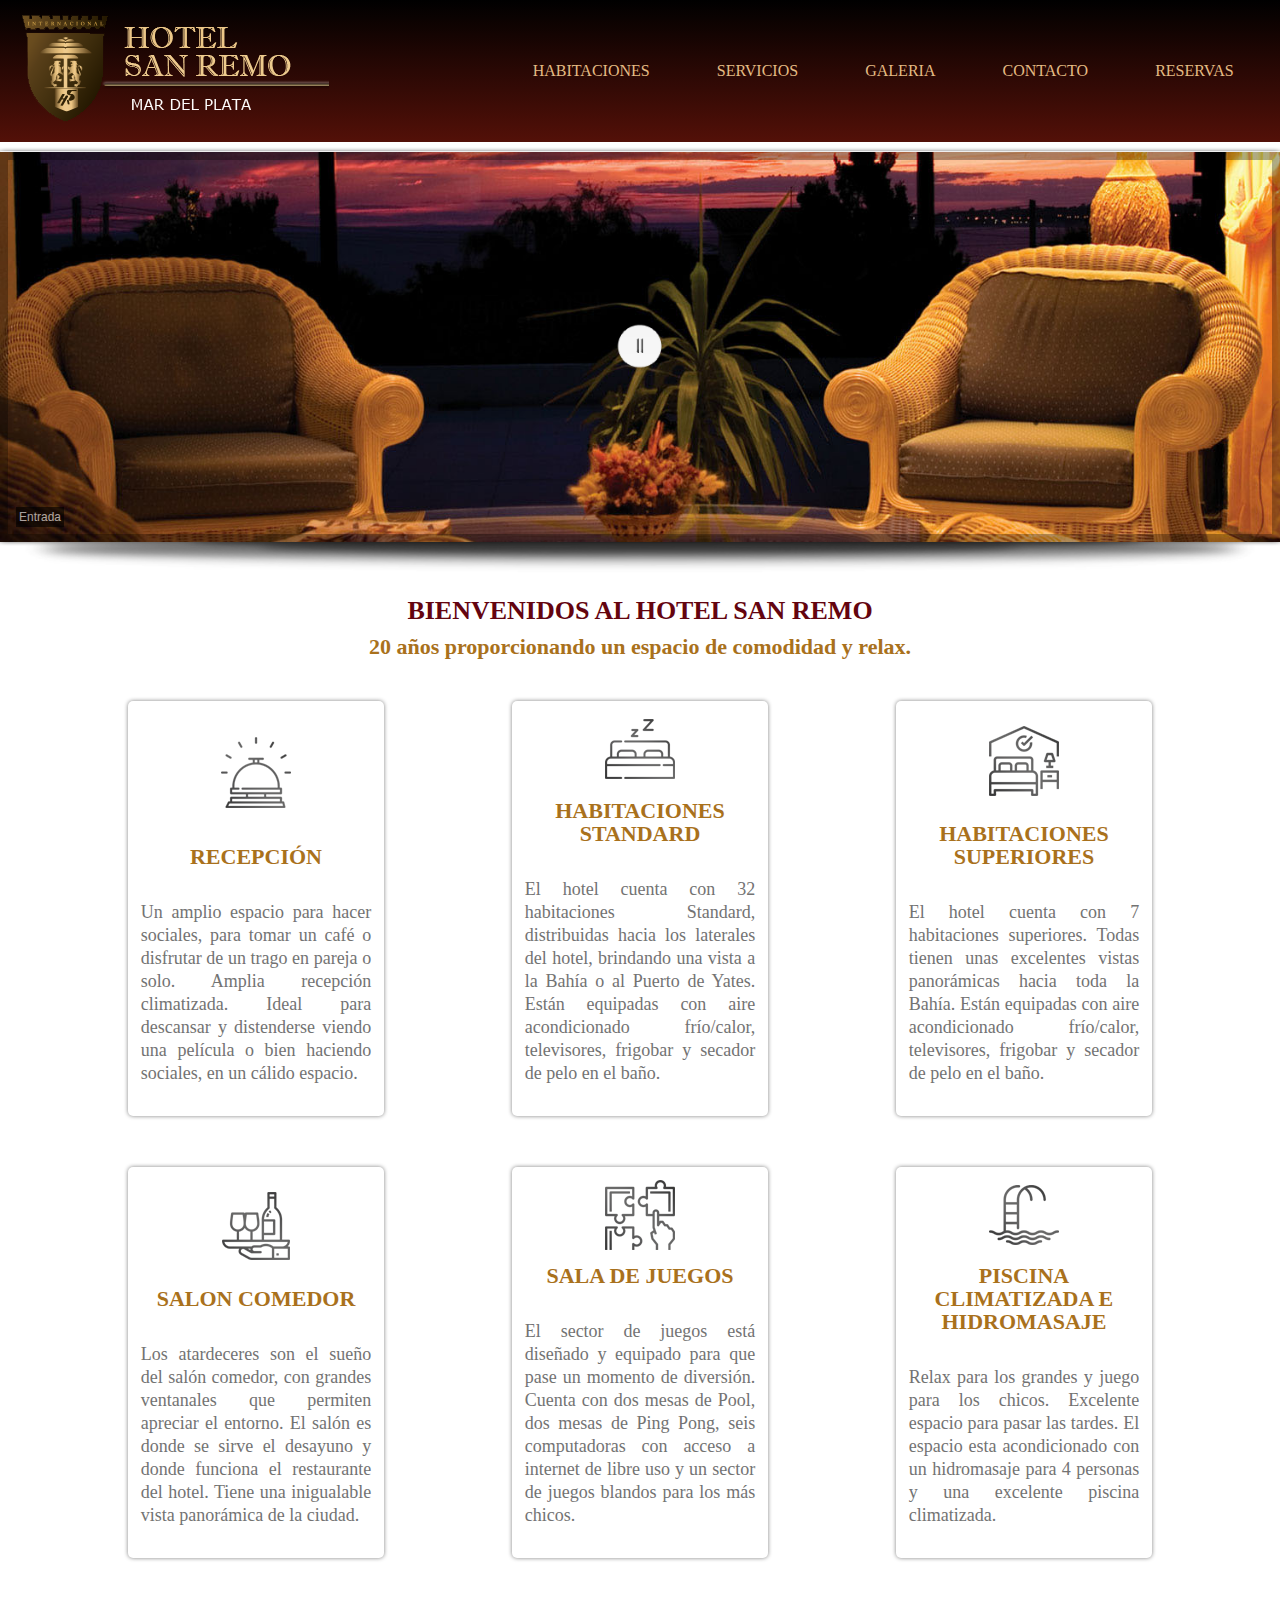
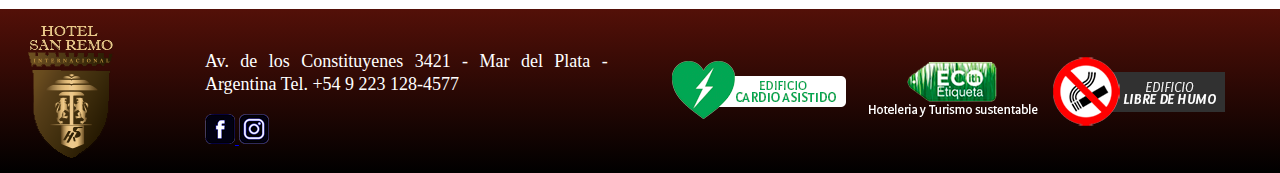
<file: index.html>
<!DOCTYPE HTML>
<html lang="es">


 <head>
  <title>HOTEL SAN REMO</title>
  <meta charset="utf-8">
  <meta name="viewport" content="width=device-width, initial-scale=1.0">
  <link href="estilos.css" rel="stylesheet" type="text/css">
  <link rel="icon" href="imagenes/favicon.ico">
 
 
	<!-- Start WOWSlider.com HEAD section --> <!-- add to the <head> of your page -->
	<link rel="stylesheet" type="text/css" href="engine0/style.css" />
	<script type="text/javascript" src="engine0/jquery.js"></script>
	<!-- End WOWSlider.com HEAD section -->
  </head>
  
  
  
 <body>
 
 
  <header>
   <div class="logohead">
    <img src="imagenes/logo.png" alt="imglogo">
   </div>
   <nav>
    <a href="habitaciones.html" title="Ver las Habitaciones">HABITACIONES</a>
    <a href="servicios.html" title="Ver los Servicios">SERVICIOS</a>
    <a href="galeria.html" title="Ir a la Galeria">GALERIA</a>
    <a href="mailto:HotelSanRemoMDQ@gmail.com" title="Mandar Mail" target="_blank">CONTACTO</a>
    <a href="reservas.html" title="Ver las Reservas">RESERVAS</a>
   </nav>
  </header>
  
  
  <main>
   <div class="div1">

	
    
	<!-- Start WOWSlider.com BODY section --> <!-- add to the <body> of your page -->
	<div id="wowslider-container0">
	<div class="ws_images"><ul>
		<li><img src="data0/images/3.jpg" alt="Entrada" title="Entrada" id="wows0_0"/></li>
		<li><img src="data0/images/1.jpg" alt="Muelle" title="Muelle" id="wows0_1"/></li>
		<li><a href="http://wowslider.net"><img src="data0/images/2.jpg" alt="css slider" title="Playa" id="wows0_2"/></a></li>
		<li><img src="data0/images/4.jpg" alt="Playa rocosa" title="Playa rocosa" id="wows0_3"/></li>
	</ul></div>
	<!--div class="ws_bullets"><div>
		<a href="#" title="Entrada"><span><img src="data0/tooltips/3.jpg" alt="Entrada"/>1</span></a>
		<a href="#" title="Muelle"><span><img src="data0/tooltips/1.jpg" alt="Muelle"/>2</span></a>
		<a href="#" title="Playa"><span><img src="data0/tooltips/2.jpg" alt="Playa"/>3</span></a>
		<a href="#" title="Playa rocosa"><span><img src="data0/tooltips/4.jpg" alt="Playa rocosa"/>4</span></a>
	</div></div--><div class="ws_script" style="position:absolute;left:-99%"><a href="http://wowslider.net">slider html</a> by WOWSlider.com v9.0</div>
	<div class="ws_shadow"></div>
	</div>	
	<script type="text/javascript" src="engine0/wowslider.js"></script>
	<script type="text/javascript" src="engine0/script.js"></script>
	<!-- End WOWSlider.com BODY section -->
	<h1 class="bienv">BIENVENIDOS AL HOTEL SAN REMO</h1>
	<h2>20 años proporcionando un espacio de comodidad y relax.</h2>
   </div>
   
   <div class="div2">
    <div class="divt">
	<img src="imagenes/iconos/recepcion.png" alt="iconorecep">
     <h1>RECEPCIÓN</h1>	
	  <p>
	 Un amplio espacio para hacer sociales, para tomar un café o disfrutar de un trago en pareja o solo. 
	 Amplia recepción climatizada. Ideal para descansar y distenderse viendo una película o bien haciendo 
	 sociales, en un cálido espacio.
	  </p>
    </div>
	
	<div class="divt">
	<img src="imagenes/iconos/hab_std.png" alt="iconhabstand">
	<h1>HABITACIONES STANDARD</h1>
	 <p>
	 El hotel cuenta con 32 habitaciones Standard, distribuidas hacia los laterales del hotel, 
	 brindando una vista a la Bahía o al Puerto de Yates. Están equipadas con aire acondicionado
	 frío/calor, televisores, frigobar y secador de pelo en el baño.
	 </p>
	</div>
	
	<div class="divt">
	<img src="imagenes/iconos/hab_sup.png" alt="iconhabsupe">
	<h1>HABITACIONES SUPERIORES</h1>
	 <p>
	El hotel cuenta con 7 habitaciones superiores. Todas tienen unas excelentes vistas
	panorámicas hacia toda la Bahía. Están equipadas con aire acondicionado frío/calor,
	televisores, frigobar y secador de pelo en el baño.
	 </p>
	</div>
   </div>
   <div class="div3">
	<div class="divt">
     <img src="imagenes/iconos/salon.png" alt="iconsaloncome">
     <h1>SALON COMEDOR</h1>	 
	  <p>
	  Los atardeceres son el sueño del salón comedor, con grandes ventanales que 
	  permiten apreciar el entorno. El salón es donde se sirve el desayuno y donde
	  funciona el restaurante del hotel. Tiene una inigualable vista panorámica de 
	  la ciudad.
	  </p>
    </div>
	
	<div class="divt">
     <img src="imagenes/iconos/juegos.png" alt="iconsaladejue">
     <h1>SALA DE JUEGOS</h1>	 
	  <p>
	  El sector de juegos está diseñado y equipado para que pase un momento de
	  diversión. Cuenta con dos mesas de Pool, dos mesas de Ping Pong, seis 
	  computadoras con acceso a internet de libre uso y un sector de juegos blandos
	  para los más chicos.
	  </p>
    </div>
	
	<div class="divt">
     <img src="imagenes/iconos/piscina.png" alt="iconpilet">
     <h1>PISCINA CLIMATIZADA E HIDROMASAJE</h1>	 
	  <p>
	  Relax para los grandes y juego para los chicos. Excelente espacio para pasar
	  las tardes. El espacio esta acondicionado con un hidromasaje para 4 personas 
	  y una excelente piscina climatizada.
	  </p>
    </div>
   </div>
   
  </main>
  
  
  
  <footer>
   <div class="divdlc">
   
   <div class="logofoot">
    <img src="imagenes/logo_footer.png" alt="logosincoso">
   </div>
   
   <div class="pfoot">
   
    <div class="ppfoot">
	<p>
    Av. de los Constituyenes 3421 - Mar del Plata - Argentina
    Tel. +54 9 223 128-4577
    </p>
	</div>
	
	
	<div class="imgpfoot">
    <a href="facebook.com" title="Ver el Facebook del Hotel" target="_blank">
     <img src="imagenes/iconos/facebook.png" alt="icofacebook">
    </a>
    <a href="instagram.com" title="Ir al Ig del Hotel" target="_blank">
     <img src="imagenes/iconos/instagram.png" alt="icoinstagram">
    </a>
	</div>
	
   </div>
   
   
   </div>
   
   
   <div class="icofoot">
    <img src="imagenes/iconos/cardio.png" alt="imgcardio">
    <img src="imagenes/iconos/eco.png" alt="imgeco">
    <img src="imagenes/iconos/libre.png" alt="imghumo">
   </div>
   
  </footer>
 </body>
</html>
</file>
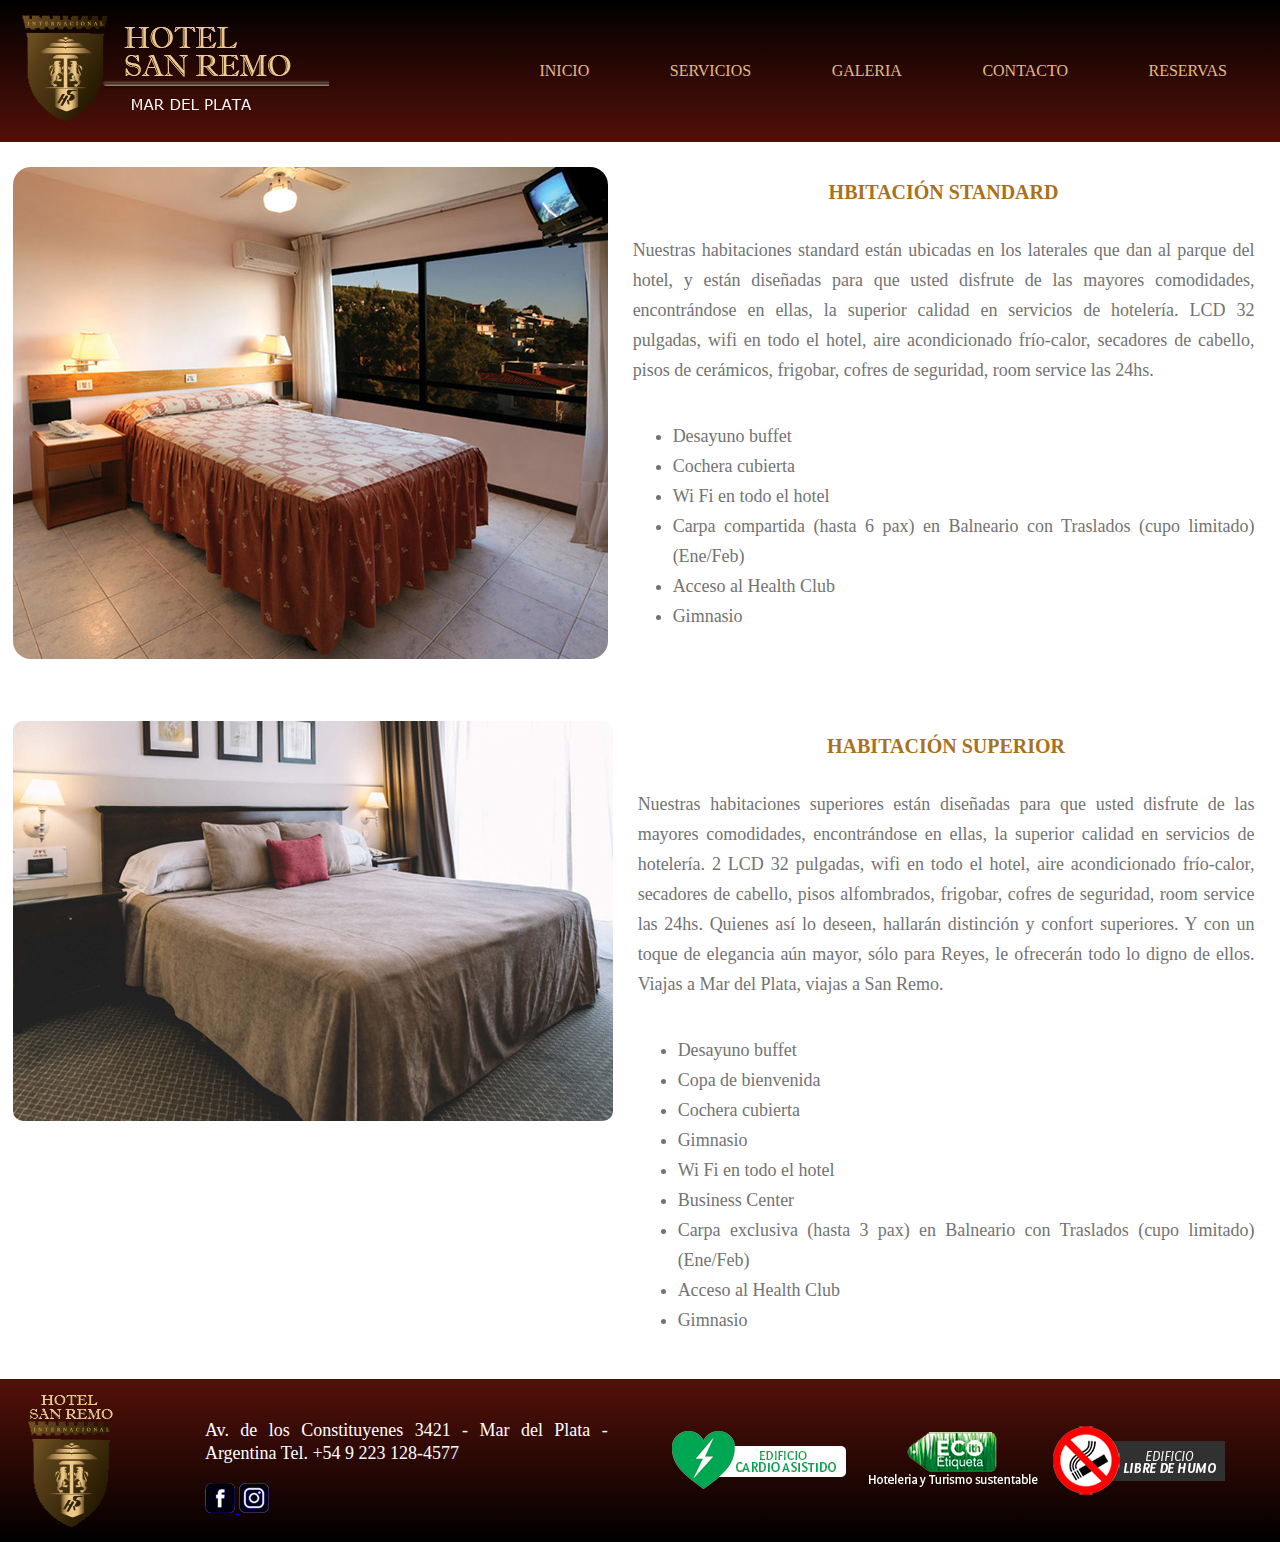
<file: habitaciones.html>
<!DOCTYPE html>
<html lang="es">
 <head>
  <title>HABITACIONES DEL HOTEL</title>
  <meta charset="utf-8">
  <meta name="viewport" content="width=device-width, initial-scale=1.0">
  <link href="estilos.css" rel="stylesheet" type="text/css">
  <link rel="icon" href="imagenes/favicon.ico">
 </head>
 
 
 
 <body>
 
 
  <header>
     <div class="logohead">
    <img src="imagenes/logo.png" alt="imglogo">
   </div>
   <nav>
    <a href="index.html" title="Ver las Habitaciones">INICIO</a>
    <a href="servicios.html" title="Ver los Servicios">SERVICIOS</a>
    <a href="galeria.html" title="Ir a la Galeria">GALERIA</a>
    <a href="mailto:HotelSanRemoMDQ@gmail.com" title="Mandar Mail" target="_blank">CONTACTO</a>
    <a href="reservas.html" title="Ver las Reservas">RESERVAS</a>
   </nav>
  </header>
  
  
  
  <main class="ma">
    <div class="sec">
	 <img class="im" src="imagenes/habitaciones/standard.jpg" alt="habstand">
	 <div class="hab">
	 <h1 class="hh1">HBITACIÓN STANDARD</h1>
	 <p class="p1">
	  Nuestras habitaciones standard están ubicadas en los laterales que dan al parque del hotel, y están diseñadas para que usted disfrute de
	  las mayores comodidades, encontrándose en ellas, la superior calidad en servicios de hotelería. LCD 32 pulgadas, wifi en todo el hotel,
	  aire acondicionado frío-calor, secadores de cabello, pisos de cerámicos, frigobar, cofres de seguridad, room service las 24hs.
	 </p>
	 <ul>
	  <li>Desayuno buffet</li>
	  <li>Cochera cubierta</li>
	  <li>Wi Fi en todo el hotel</li>
      <li>Carpa compartida (hasta 6 pax) en Balneario con Traslados (cupo limitado) (Ene/Feb)</li>
	  <li>Acceso al Health Club</li>
	  <li>Gimnasio</li>
	 </ul>
	 </div>
	</div>
    <div class="asi">
	 
	 <div>
	 <img class="ima" src="imagenes/habitaciones/superior.jpg" alt="habsup">
	 </div>
	 <div class="hab1">
	 <h1 class="hh1">HABITACIÓN SUPERIOR</h1>
	 <p class="p2">
	  Nuestras habitaciones superiores están diseñadas para que usted disfrute de las mayores comodidades, encontrándose en ellas, la superior
	  calidad en servicios de hotelería. 2 LCD 32 pulgadas, wifi en todo el hotel, aire acondicionado frío-calor, secadores de cabello, pisos
	  alfombrados, frigobar, cofres de seguridad, room service las 24hs. Quienes así lo deseen, hallarán distinción y confort superiores.
	  Y con un toque de elegancia aún mayor, sólo para Reyes, le ofrecerán todo lo digno de ellos. Viajas a Mar del Plata, viajas a San Remo.
	 </p>
	  <ul>
	   <li>Desayuno buffet</li>
	   <li>Copa de bienvenida</li>
	   <li>Cochera cubierta</li>
	   <li>Gimnasio</li>
	   <li>Wi Fi en todo el hotel</li>
	   <li>Business Center</li>
	   <li>Carpa exclusiva (hasta 3 pax) en Balneario con Traslados (cupo limitado) (Ene/Feb)</li>
	   <li>Acceso al Health Club</li>
	   <li>Gimnasio</li>
	  </ul>
	  </div>
	 
	</div>
  </main>
  
  
  <footer>
     <div class="divdlc">
   <div class="logofoot">
    <img src="imagenes/logo_footer.png" alt="logosincoso">
   </div>
   
   <div class="pfoot">
    <div class="ppfoot">
	<p>
    Av. de los Constituyenes 3421 - Mar del Plata - Argentina
    Tel. +54 9 223 128-4577
    </p>
	</div>
	<div class="imgpfoot">
    <a href="facebook.com" title="Ver el Facebook del Hotel" target="_blank">
     <img src="imagenes/iconos/facebook.png" alt="icofacebook">
    </a>
    <a href="instagram.com" title="Ir al Ig del Hotel" target="_blank">
     <img src="imagenes/iconos/instagram.png" alt="icoinstagram">
    </a>
	</div>
   </div>
   </div>
   <div class="icofoot">
    <img src="imagenes/iconos/cardio.png" alt="imgcardio">
    <img src="imagenes/iconos/eco.png" alt="imgeco">
    <img src="imagenes/iconos/libre.png" alt="imghumo">
   </div>
  </footer>
  
  
 </body>
</html>
</file>
<file: estilos.css>
body{
    margin:0px;	
	text-align:justify;
	line-height:23px;
}


.ws-images{
	width:1%;
	
	
}

p{
	color:#737373;
	font-size:18px;
	font-family:arial sans-serif;
}

.p1{
	color:#737373;
	font-size:18px;
	line-height:30px;
	font-family:arial sans-serif;
}

.p2{
	color:#737373;
	font-size:18px;
	line-height:30px;
	font-family:arial sans-serif;
}

ul{
	color:#737373;
	font-size:18px;
	line-height:30px;
}


header{
	width:100%;
	height:auto;
    background:linear-gradient(#000000, #531008);
	display:flex;
	justify-content:space-between;
	align-items:center;
}

header a:link{
	text-decoration:none;
	color:#e4bb83;
	font-size:16px;
}

header a:hover{
	color:#f5d6ab;
}

header a:visited{
	color:#e4bb83;
}

h1{
	font-size:20px;
	color:#a9711c;
	text-align:center;
}

.ma{
	display:flex;
	flex-direction:column;
	margin-top:2%;
}

.sec{
	display:flex;
	flex-direction:row;
	margin-right:2%;
	margin-left:1%;
}

.asi{
	display:flex;
	flex-direction:row;
	margin-left:1%;
	margin-right:2%;
}

.im{
	border-radius:18px;
	margin-bottom:5%;
}

.ima{
	border-radius:10px;
}


.hab{
	display:flex;
	flex-direction:column;
	align-items:center;
	margin-left:2%;
}

.hab1{
	display:flex;
	flex-direction:column;
	align-items:center;
	margin-left:2%;
}

.logohead{
    width:30%;	
	height:auto;
	padding:1%;
}

nav{
	width:60%;
	height:auto;
	margin-right:1%;
	display:flex;
	justify-content:space-around;
}

/* --------------------------------------- */

.div1{
	display:flex;
	flex-direction:column;
	align-items:center;

}

.div1 img{
	width:100%;
	height:auto;
	
}

.div1 h1{
	font-size:26px;
	color:#64040f;
	margin-bottom:1%;
	
}

.div1 h2{
	font-size:22px;
	color:#a9711c;
	margin-top:0px;
	
}





.div2{
    display:flex;
	justify-content:space-evenly;
	margin-top:2%;
	margin-bottom:4%;
	
}

.div2 img{
	display:block;
	margin:auto;
}

.div2 h1{
	text-align:center;
	font-size:22px;
	color:#a9711c;
}

.divt{
	width:18%;
	height:auto;
	display:flex;
	padding:1%;
	border-radius:5px;
	border-width:1px;
	box-shadow:0px 0px 4px grey;
	flex-direction:column;
	align-items:center;
}

.div3{
    display:flex;
	justify-content:space-evenly;
	margin-bottom:4%;
	
}

.div3 img{
	display:block;
	margin:auto;
}

.div3 h1{
	text-align:center;
	font-size:22px;
	color:#a9711c;
}

/* ------------------------------ */



footer{
	width:100%;
	height:auto;	
	display:flex;
	background:linear-gradient(#531008, #000000);
	flex-direction:row;
	align-items:center;
	margin-top:2%;
	
}

footer p{
	color:white;
	
}

.logofoot{
	display:flex;
	width:20%;
	height:auto;
	margin-left:1%;
	margin-right:10%;
	
}

.pfoot{
	display:flex;
	flex-direction:column;
	width:65%;
	
	
	
}


.icofoot{
	padding:2%;
	display:flex;
	align-items:center;
	justify-content:space-between;
	width:45%;
	height:auto;
	margin:auto;
	margin-right:2%;
	
}

.divdlc{
	display:flex;
	width:50%;
	padding:1%;
	align-items:center;
	height:auto;
	margin:auto;
	
}


/* ----------- ADAPTACION ----------- */




@media screen and (max-width:800px){
	
	header{
		height:auto;
		flex-direction:column;
		justify-content:center;
		align-items:center;
		
	}
	
	nav{
		width:70%;
		height:auto;
		flex-direction:column;
		align-items:center;
		margin:auto;
		margin-bottom:2%;
		margin-top:1%;
	}
	
	nav a:link{
		font-size:15px;
		line-height:22px;
		
	}
	
    
	
	.im{
		width:100%;
		height:auto;
	}
	
	.ima{
		width:100%;
		height:auto;
	}
	
	.sec{
		display:flex;
		flex-direction:column;
	}
	
	.asi{
		display:flex;
		flex-direction:column;
	}
	
	.hh1{
		text-align:center;
	}
	
	
	.hab{
		padding:4%;
	}
	
	.hab1{
		padding:4%;
	}

	
	.logohead img{
		width:72%;
		height:auto;
		
		
	}
	
	.logohead{
		width:90%;
		display:flex;
		justify-content:center;
	    padding:2%;
		
	}
	
	.div1 h1{
		text-align:center;
		font-size:23px;
		
	}
	
	.div1 h2{
		text-align:center;
		font-size:19px;
	}
	
	
	
	.div1 h1{
		width:90%;
		
	}
	
	
	.div2{
		flex-direction:column;
		align-items:center;
		
	}
	
	.divt{
		width:90%;
		padding:3%;
		margin-bottom:6%;
		
	}
	
	.divt p{
		margin-top:-2%;
		
	}
	
    .div3{
		flex-direction:column;
		align-items:center;
		
	}
	
	main{
		margin-left:3%;
		margin-right:3%;
	}
	
	
	footer{
		display:flex;
	    flex-direction:column;	
	}

	.divdlc{
		justify-content:space-around;
		flex-direction:row;
		width:90%;
		padding:4%;
	
		
	}
	
	.pfoot{
		width:51%;
		align-items:center;
		
	}
	
	.logofoot{
		
		height:auto;
	}
	
	.ppfoot{
		width:100%;
		height:auto;
	}
	
	.impfoot{
		width:100%;
		height:auto;
	}
	
	
	.icofoot{
		width:90%;
		align-items:center;
		flex-direction:column;
		justify-content:space-evenly;
		height:auto;
		margin:0%;
		
	}
	
	.icofoot img{
		margin-bottom:2%;
		width:17vh;
		height:auto;
		
	}
}

	
	
	
	
	
	
	
	
	
	
	
	
	
	
	
	
	
	
	
	
	
	
	
	
	
	
	
	
	
}
</file>
<file: engine0/style.css>
/*
 *	generated by WOW Slider 9.0
 *	template Crystal
 */

#wowslider-container0 { 
	display: table;
	zoom: 1; 
	position: relative;
	width: 100%;
	max-width: 1500px;
	max-height:458px;
	margin:10px auto 39px;
	z-index:90;
	text-align:left; /* reset align=center */
	font-size: 10px;
	text-shadow: none; /* fix some user styles */

	/* reset box-sizing (to boostrap friendly) */
	-webkit-box-sizing: content-box;
	-moz-box-sizing: content-box;
	box-sizing: content-box; 
}
* html #wowslider-container0{ width:1500px }
#wowslider-container0 .ws_images ul{
	position:relative;
	width: 10000%; 
	height:100%;
	left:0;
	list-style:none;
	margin:0;
	padding:0;
	border-spacing:0;
	overflow: visible;
	/*table-layout:fixed;*/
}
#wowslider-container0 .ws_images ul li{
	position: relative;
	width:1%;
	height:100%;
	line-height:0; /*opera*/
	overflow: hidden;
	float:left;
	/*font-size:0;*/
	padding:0 0 0 0 !important;
	margin:0 0 0 0 !important;
}

#wowslider-container0 .ws_images{
	position: relative;
	left:0;
	top:0;
	height:100%;
	max-height:458px;
	max-width: 1500px;
	vertical-align: top;
	border:none;
	overflow: hidden;
}
#wowslider-container0 .ws_images ul a{
	width:100%;
	height:100%;
	max-height:458px;
	display:block;
	color:transparent;
}
#wowslider-container0 img{
	max-width: none !important;
}
#wowslider-container0 .ws_images .ws_list img,
#wowslider-container0 .ws_images > div > img{
	width:100%;
	border:none 0;
	max-width: none;
	padding:0;
	margin:0;
}
#wowslider-container0 .ws_images > div > img {
	max-height:458px;
}

#wowslider-container0 .ws_images iframe {
	position: absolute;
	z-index: -1;
}

#wowslider-container0 .ws-title > div {
	display: inline-block !important;
}

#wowslider-container0 a{ 
	text-decoration: none; 
	outline: none; 
	border: none; 
}

#wowslider-container0  .ws_bullets { 
	float: left;
	position:absolute;
	z-index:70;
}
#wowslider-container0  .ws_bullets div{
	position:relative;
	float:left;
	font-size: 0px;
}
/* compatibility with Joomla styles */
#wowslider-container0  .ws_bullets a {
	line-height: 0;
}

#wowslider-container0  .ws_script{
	display:none;
}
#wowslider-container0 sound, 
#wowslider-container0 object{
	position:absolute;
}

/* prevent some of users reset styles */
#wowslider-container0 .ws_effect {
	position: static;
	width: 100%;
	height: 100%;
}

#wowslider-container0 .ws_photoItem {
	border: 2em solid #fff;
	margin-left: -2em;
	margin-top: -2em;
}
#wowslider-container0 .ws_cube_side {
	background: #A6A5A9;
}


#wowslider-container0.ws_gestures {
	cursor: -webkit-grab;
	cursor: -moz-grab;
	cursor: url("[data-uri]"), move;
}
#wowslider-container0.ws_gestures.ws_grabbing {
	cursor: -webkit-grabbing;
	cursor: -moz-grabbing;
	cursor: url("[data-uri]"), move;
}

/* hide controls when video start play */
#wowslider-container0.ws_video_playing .ws_bullets,
#wowslider-container0.ws_video_playing .ws_fullscreen,
#wowslider-container0.ws_video_playing .ws_next,
#wowslider-container0.ws_video_playing .ws_prev {
	display: none;
}


/* youtube/vimeo buttons */
#wowslider-container0 .ws_video_btn {
	position: absolute;
	display: none;
	cursor: pointer;
	top: 0;
	left: 0;
	width: 100%;
	height: 100%;
	z-index: 55;
}
#wowslider-container0 .ws_video_btn.ws_youtube,
#wowslider-container0 .ws_video_btn.ws_vimeo {
	display: block;
}
#wowslider-container0 .ws_video_btn div {
	position: absolute;
	background-image: url(./playvideo.png);
	background-size: 200%;
	top: 50%;
	left: 50%;
	width: 7em;
	height: 5em;
	margin-left: -3.5em;
	margin-top: -2.5em;
}
#wowslider-container0 .ws_video_btn.ws_youtube div {
	background-position: 0 0;
}
#wowslider-container0 .ws_video_btn.ws_youtube:hover div {
	background-position: 100% 0;
}
#wowslider-container0 .ws_video_btn.ws_vimeo div {
	background-position: 0 100%;
}
#wowslider-container0 .ws_video_btn.ws_vimeo:hover div {
	background-position: 100% 100%;
}

#wowslider-container0 .ws_playpause.ws_hide {
	display: none !important;
}
#wowslider-container0 .ws_cover{
	border:solid 8px black;
	top: 0;
	left: 0;
	right: 0;
	bottom: 0;
	width: auto !important;
	height: auto !important;
	opacity:0.3 !important;
	background: transparent !important;
	filter:progid:DXImageTransform.Microsoft.Alpha(opacity=30);
}
* html #wowslider-container0 .ws_cover{
	width:$FrameW$px;
	height:$FrameH$px;
}
#wowslider-container0  .ws_bullets { 
	padding: 10px; 
}
#wowslider-container0 .ws_bullets a { 
	margin: 0;
	width:16px;
	height:15px;
	background: url(./bullet.png) left top;
	float: left; 
	text-indent: -4000px; 
	position:relative;
	color:transparent;
}
#wowslider-container0 .ws_bullets a:hover{ 
	background-position: -16px 0;
}
#wowslider-container0 .ws_bullets a.ws_selbull{
	background-position: right top;
}
#wowslider-container0 .ws_bullets a.ws_overbull{
	background-position: 50% top;
}
#wowslider-container0 .ws_bullets a:hover{
	background-position: 50% top;
}
#wowslider-container0 a.ws_next, #wowslider-container0 a.ws_prev {
	position:absolute;
	top:50%;
	margin-top:-2.8em;
	z-index:60;
	height: 5.6em;
	width: 2.9em;
	background-image: url(./arrows.png);
	background-size: 200%;
}
#wowslider-container0 a.ws_next{
	background-position: 100% 0; 
	right:-2.9em;
}
#wowslider-container0 a.ws_prev {
	left:-2.9em;
	background-position: 0 0; 
}

/*playpause*/
#wowslider-container0 .ws_playpause {
    width: 5.8em;
    height: 5.6em;
    position: absolute;
    top: 50%;
    left: 50%;
    margin-left: -2.9em;
    margin-top: -2.8em;
    z-index: 59;
	background-size: 100%;
}

#wowslider-container0 .ws_pause {
    background-image: url(./pause.png);
}

#wowslider-container0 .ws_play {
    background-image: url(./play.png);
}

#wowslider-container0 .ws_pause:hover, #wowslider-container1 .ws_play:hover {
    background-position: 100% 100% !important;
}/* bottom center */
#wowslider-container0  .ws_bullets {
    bottom:-24px;
	left:50%;
}
#wowslider-container0  .ws_bullets div{
	left:-50%;
}
#wowslider-container0 .ws_bullets .ws_bulframe {
	bottom: 20px;
}
#wowslider-container0 .ws-title{
	position: absolute;
    font: 1.4em Tahoma, Arial, Helvetica;
	bottom: 1.3em;
	left: 1.35em;
	margin-right:2.3em;
	z-index: 50;
	color: #fff;
}
#wowslider-container0 .ws-title div,#wowslider-container0 .ws-title span{
	display:inline-block;
	padding:0.25em;
	background:#000;
	opacity:0.6;
	filter:progid:DXImageTransform.Microsoft.Alpha(opacity=80);	
}
#wowslider-container0 .ws-title div{
	display:block;
	margin-top:0.5em;
	font-size: 0.857em;
}#wowslider-container0 .ws_images > ul{
	animation: wsBasic 18s infinite;
	-moz-animation: wsBasic 18s infinite;
	-webkit-animation: wsBasic 18s infinite;
}
@keyframes wsBasic{0%{left:-0%} 19.44%{left:-0%} 25%{left:-100%} 44.44%{left:-100%} 50%{left:-200%} 69.44%{left:-200%} 75%{left:-300%} 94.44%{left:-300%} }
@-moz-keyframes wsBasic{0%{left:-0%} 19.44%{left:-0%} 25%{left:-100%} 44.44%{left:-100%} 50%{left:-200%} 69.44%{left:-200%} 75%{left:-300%} 94.44%{left:-300%} }
@-webkit-keyframes wsBasic{0%{left:-0%} 19.44%{left:-0%} 25%{left:-100%} 44.44%{left:-100%} 50%{left:-200%} 69.44%{left:-200%} 75%{left:-300%} 94.44%{left:-300%} }

#wowslider-container0  .ws_shadow{
	background-image: url(./bg.png);
	background-repeat: no-repeat;
	background-size:100%;
	position:absolute;
	z-index: -1;
	left:-0.33%;
	top:-1.09%;
	width:100.66%;
	height:109.6%;
}

* html #wowslider-container0 .ws_shadow{/*ie6*/
	background:none;
	filter:progid:DXImageTransform.Microsoft.AlphaImageLoader( src='engine0/bg.png', sizingMethod='scale');
}
*+html #wowslider-container0 .ws_shadow{/*ie7*/
	background:none;
	filter:progid:DXImageTransform.Microsoft.AlphaImageLoader( src='engine0/bg.png', sizingMethod='scale');
}
#wowslider-container0 .ws_bullets  a img{
	text-indent:0;
	display:block;
	bottom:15px;
	left:-79px;
	visibility:hidden;
	position:absolute;
    -moz-box-shadow: 0 0 5px #999999;
    box-shadow: 0 0 5px #999999;
    border: 5px solid #FFFFFF;
	max-width:none;
}
#wowslider-container0 .ws_bullets a:hover img{
	visibility:visible;
}

#wowslider-container0 .ws_bulframe div div{
	height:48px;
	overflow:visible;
	position:relative;
}
#wowslider-container0 .ws_bulframe div {
	left:0;
	overflow:hidden;
	position:relative;
	width:157px;
	background-color:#FFFFFF;
}
#wowslider-container0  .ws_bullets .ws_bulframe{
	display:none;
	overflow:visible;
	position:absolute;
	cursor:pointer;
    -moz-box-shadow: 0 0 5px #999999;
    box-shadow: 0 0 5px #999999;
    border: 5px solid #FFFFFF;
}
#wowslider-container0 .ws_bulframe span{
	display:block;
	position:absolute;
	bottom:-11px;
	margin-left:-5px;
	left:79px;
	background:url(./triangle.png);
	width:15px;
	height:6px;
}#wowslider-container0 .ws_bulframe div div{
	height: auto;
}

@media all and (max-width:760px) {
	#wowslider-container0 .ws_fullscreen {
		display: block;
	}
}
@media all and (max-width:400px){
	#wowslider-container0 .ws_controls,
	#wowslider-container0 .ws_bullets,
	#wowslider-container0 .ws_thumbs{
		display: none
	}
}
</file>
